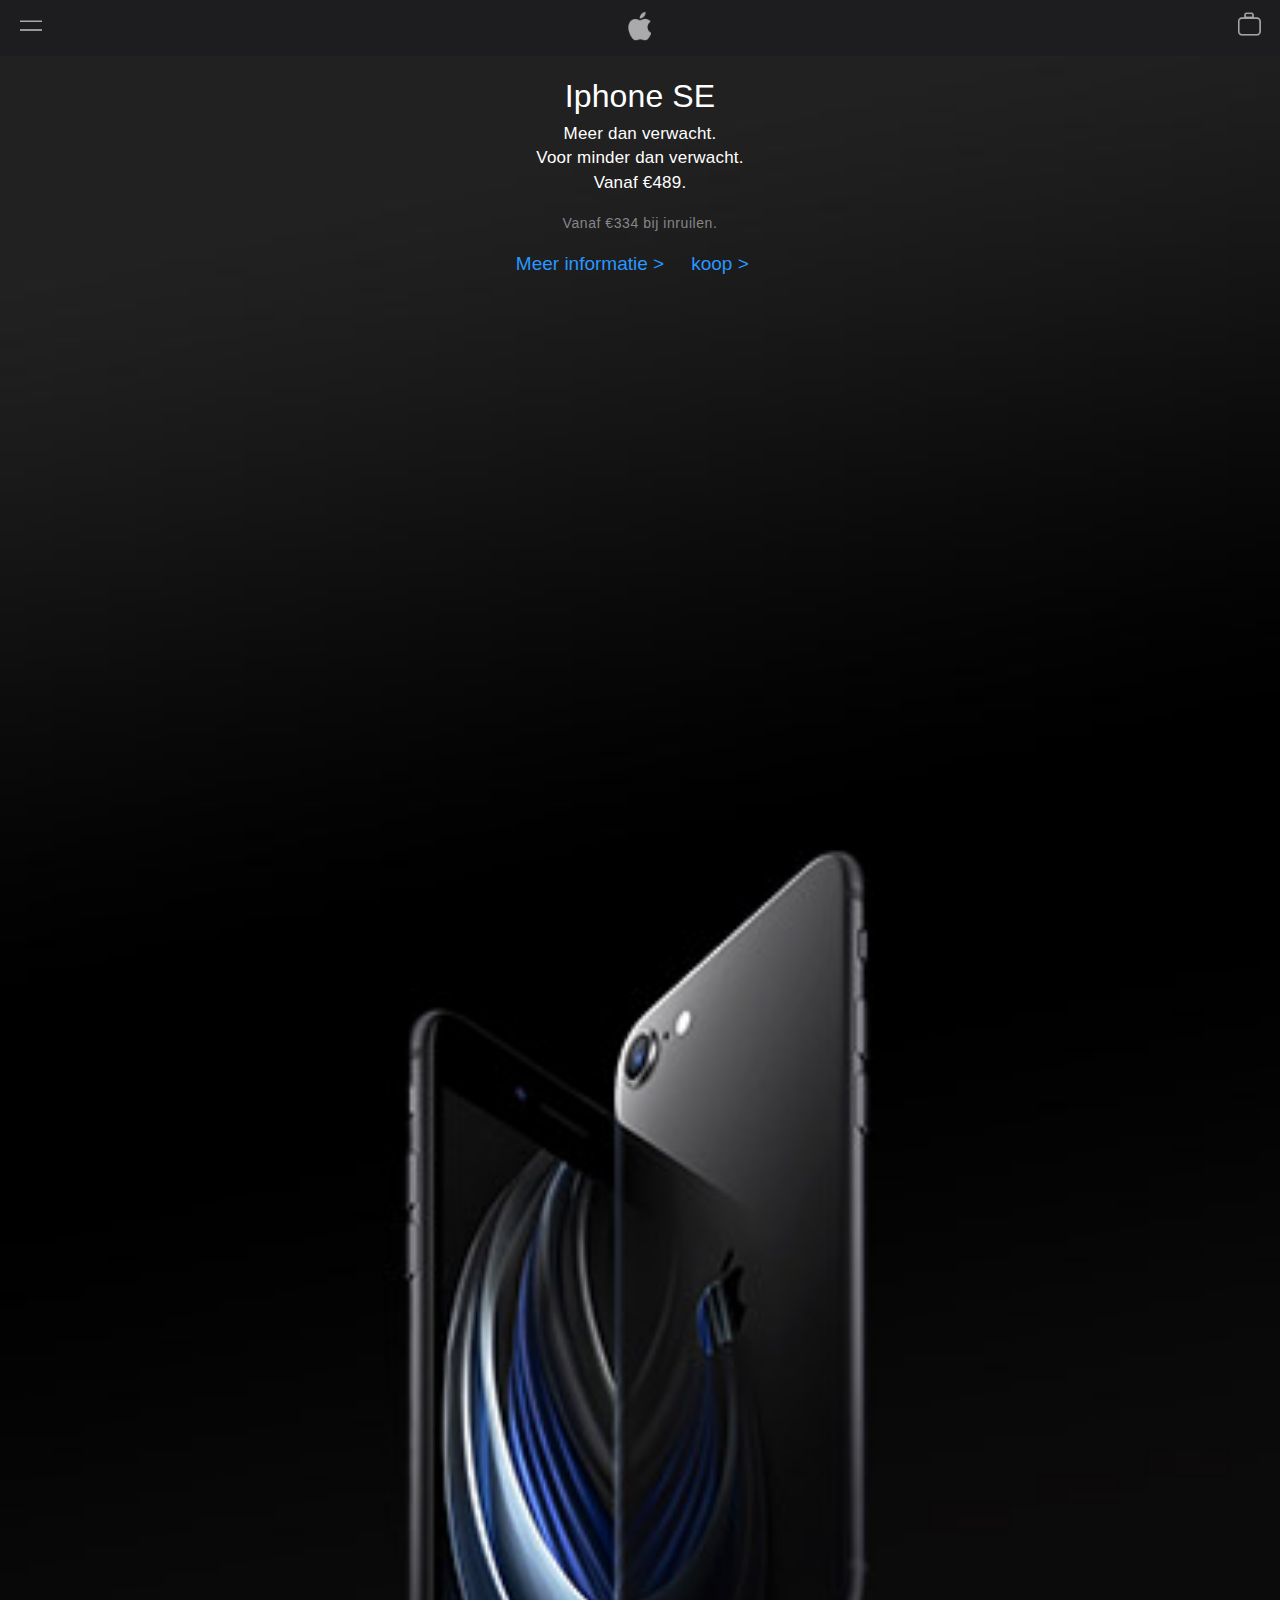
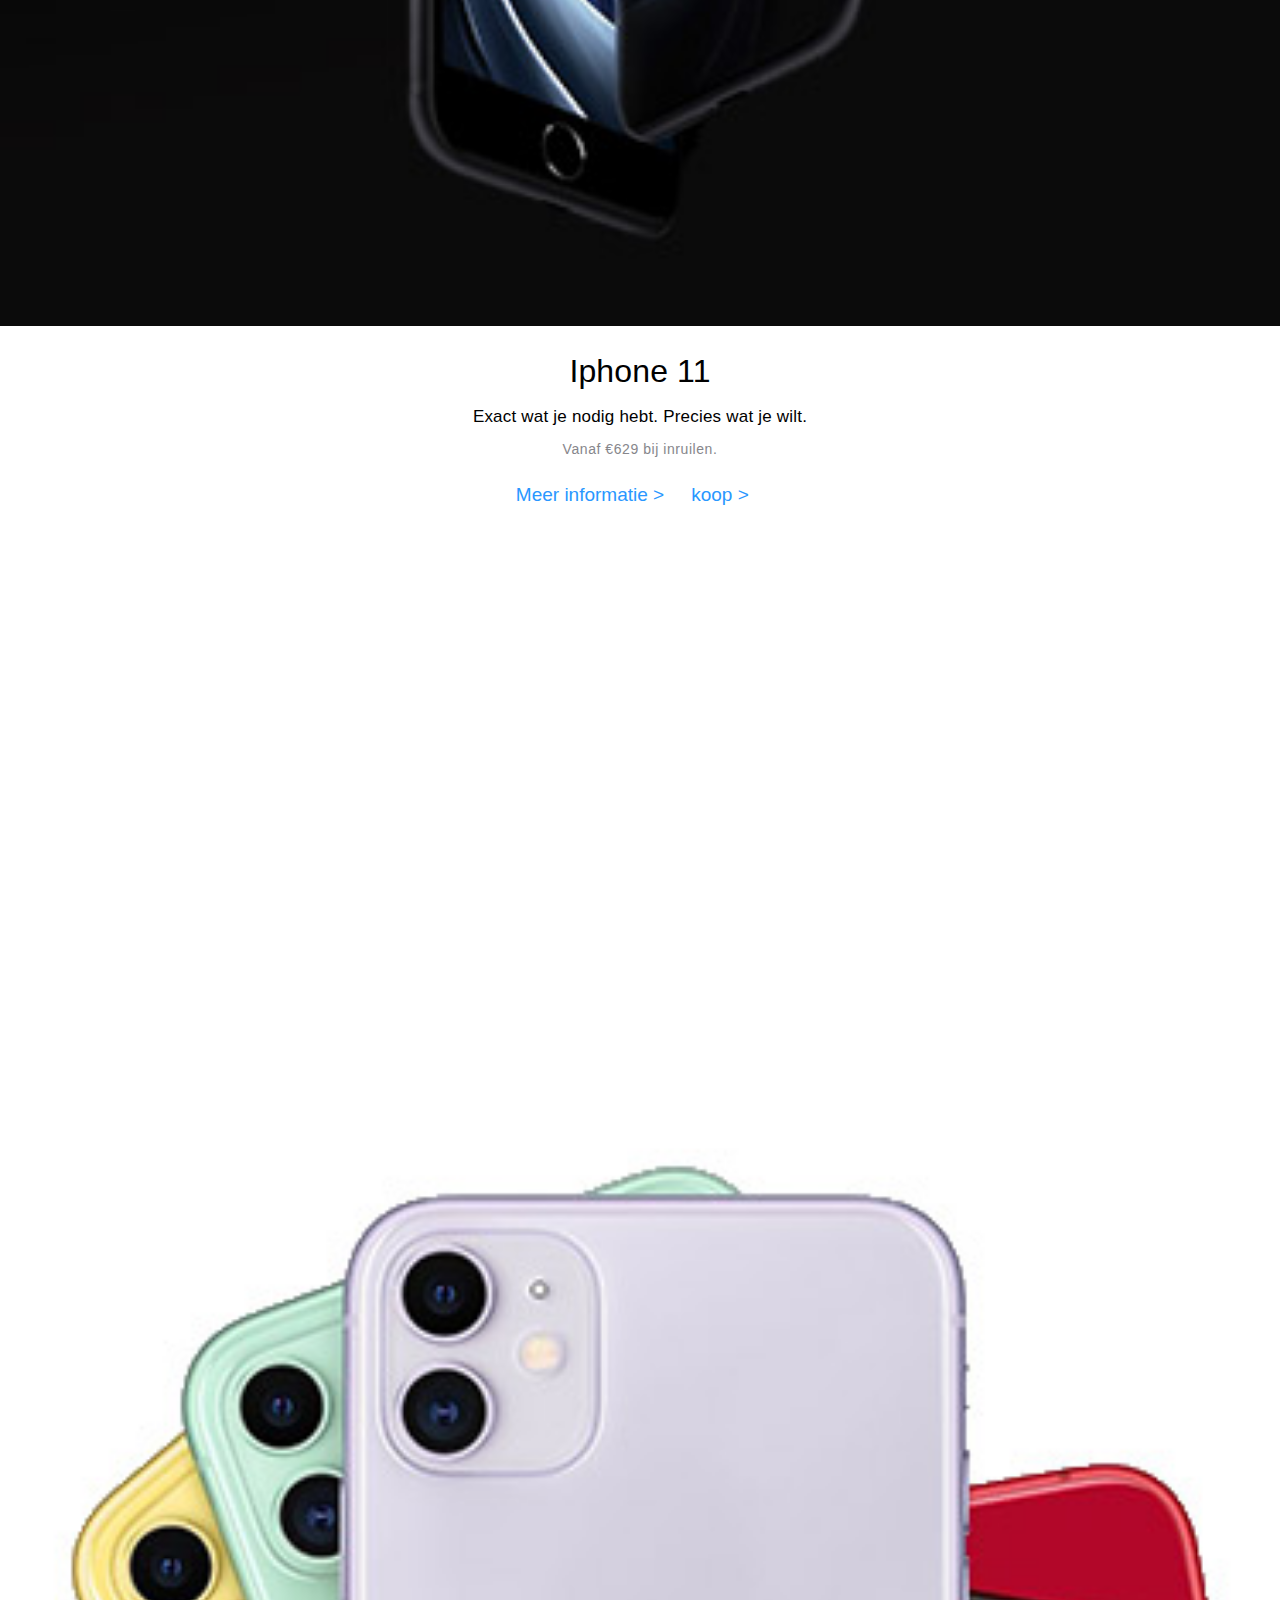
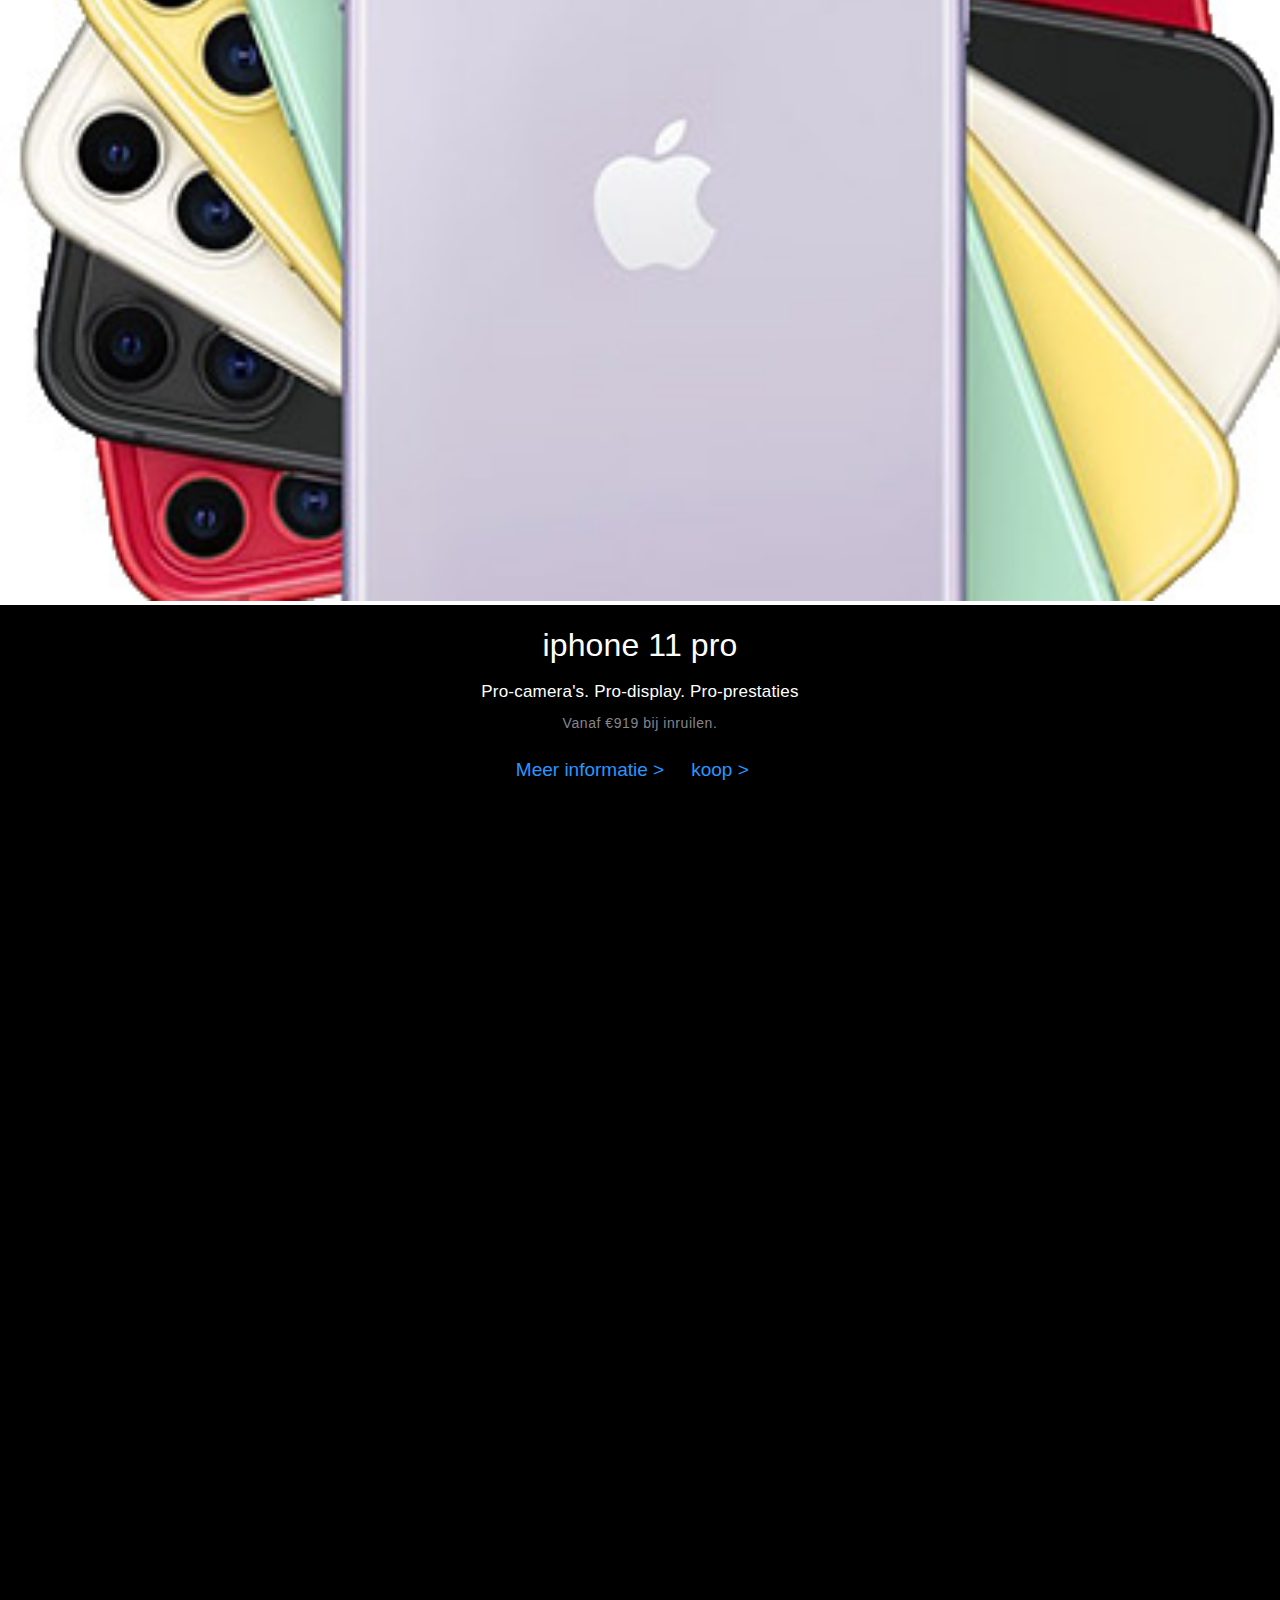
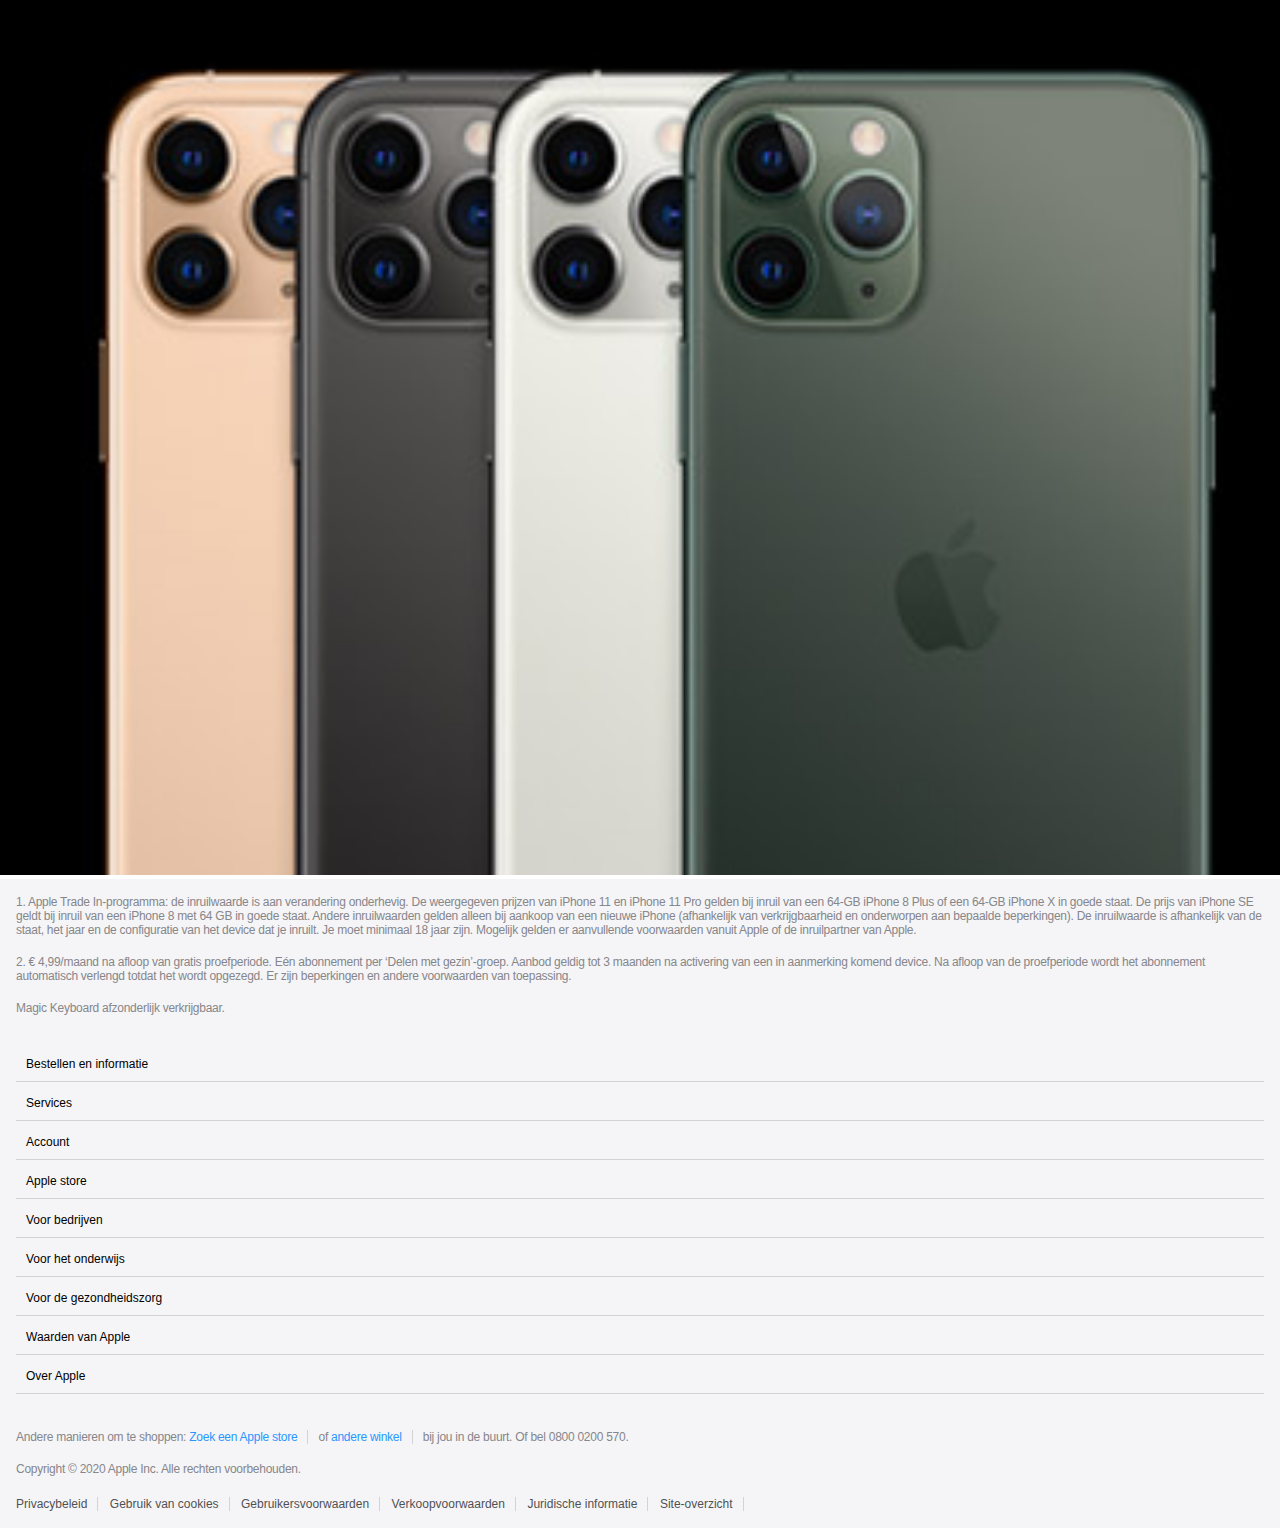
<file: index.html>
<!doctype html>
<html lang="nl">
	
<head>
	<meta charset="UTF-8">
	<meta name="author" content="jouw naam">
	<meta name="viewport" content="width=device-width, initial-scale=1">
	<title>Apple homepage</title>
	
	<link href="styles/style.css" rel="stylesheet">
	
	
</head>

<body>
    <script src="scripts/script.js"></script>
    <header>
      <nav>
        <a href=""><img src="images/hamburger-menu.png" alt="hamburger menu"></a> 
        <a href=""><img src="images/logo-bovenaan.png" alt="apple logo"></a> 
        <a href=""><img src="images/mandje.png" alt="winkelwagentje"></a>  
      </nav>
    </header>
	<main>
	    <section id="iphonese" >
	        <h1 id="h1-list1">
                Iphone SE
            </h1>
            <h2 id="h2-list1">
                Meer dan verwacht.
                <br>
                Voor minder dan verwacht.
                <br>
                Vanaf €489.
            </h2>
            <h3 id="h3-list1">
                Vanaf €334 bij inruilen.
            </h3>
            
                <a id="links" href="detail.html" >Meer informatie > </a>
                <a id="rechts" href="detail.html" >koop > </a>
            
	        <img src="images/Iphone-se.jpg" alt="iphone se" style="background-image: ">
	    </section>
       
        <section id="iphone11">
	        <h2 id="h1-list2">
                Iphone 11 
            </h2>
            <h2 id="h2-list2">
                Exact wat je nodig hebt. Precies wat je wilt.
            </h2>
            <h3 id="h3-list2">
                Vanaf €629 bij inruilen.
            </h3>
                <a id="links-list2" href="" >Meer informatie > </a>
                <a id="rechts-list2" href="" >koop > </a>
	        <img src="images/Iphone-x.jpg" alt="iphone x" style="background-image: ">
	    </section>
        <section id="iphone11pro">
	        <h2 id="h1-list3">
                iphone 11 pro
            </h2>
            <h2 id="h2-list3">
                Pro-camera's. Pro-display. Pro-prestaties
            </h2>
            <h3 id="h3-list3">
                Vanaf €919 bij inruilen.
            </h3>
            <section>
                <a id="links-list3" href="" >Meer informatie > </a>
                <a id="rechts-list3" href="" >koop > </a>
            </section>
	        <img src="images/Iphone-xpro.jpg" alt="iphone se">
	    </section>
    
    
	</main>
	<footer>
	    <ul>
	        <li id="Footnote1">
	            1. Apple Trade In-programma: de inruilwaarde is aan verandering onderhevig. De weergegeven prijzen van iPhone 11 en iPhone 11 Pro gelden bij inruil van een 64‑GB iPhone 8 Plus of een 64‑GB iPhone X in goede staat. De prijs van iPhone SE geldt bij inruil van een iPhone 8 met 64 GB in goede staat. Andere inruilwaarden gelden alleen bij aankoop van een nieuwe iPhone (afhankelijk van verkrijgbaarheid en onderworpen aan bepaalde beperkingen). De inruilwaarde is afhankelijk van de staat, het jaar en de configuratie van het device dat je inruilt. Je moet minimaal 18 jaar zijn. Mogelijk gelden er aanvullende voorwaarden vanuit Apple of de inruilpartner van Apple.
	        </li>
	        <br>
	        <li id="Footnote2">
	            2. € 4,99/maand na afloop van gratis proefperiode. Eén abonnement per ‘Delen met gezin’-groep. Aanbod geldig tot 3 maanden na activering van een in aanmerking komend device. Na afloop van de proefperiode wordt het abonnement automatisch verlengd totdat het wordt opgezegd. Er zijn beperkingen en andere voorwaarden van toepassing.
	        </li>
	        <br>
	        <li id="Footnote3">
	            Magic Keyboard afzonderlijk verkrijgbaar.
	        </li> 
	    </ul>
	    <nav>
            <button type="button" class="collapsible">Bestellen en informatie</button>
            <ul class="content">
                 <li>
                    <a href="">Mac </a> 
                 </li>
                 <br>
                 <li>
                   <a href="">Ipad </a>  
                 </li>
                 <br>
                 <li>
                    <a href="">Iphone </a> 
                 </li>
                 <br> 
                 <li>
                     <a href="">Watch </a>
                 </li>
                 <br>
                 <li>
                    <a href="">Tv </a> 
                 </li>
                 <br>
                 <li>
                    <a href="">Music </a>
                 </li>
                 <br>
                 <li>
                    <a href="">Airpods </a> 
                 </li>
                 <br>
                 <li>
                    <a href="">Ipod touch </a> 
                 </li>
                 <br>
                 <li>
                    <a href="">Accessoires </a>
                 </li>
                 <br>
                 <li>
                    <a href="">Cadeaubonnen </a> 
                 </li>
             </ul> 
             
            <button type="button" class="collapsible">Services</button>
            <ul class="content">
                <li>
                    <a href="">Apple Music </a> 
                </li>
                <br>
                <li>
                    <a href="">Apple TV+ </a>
                </li>
                <br>
                <li>
                    <a href="">Apple Arcade </a>
                </li>
                <br>
                <li>
                    <a href="">icloud </a>  
                </li>
                <br>
                <li>
                    <a href="">Apple One </a>  
                </li>
                <br>
                <li>
                    <a href="">Apple Pay </a>  
                </li>
            </ul>  
            
	        <button type="button" class="collapsible">Account</button>
            <ul class="content">
                <li>
                    <a href="">Je Apple ID beheren </a> 
                </li>
                <br>
                <li>
                    <a href="">Apple Store-account </a>
                </li>
                <br>
                <li>
                    <a href="">Icloud.com </a>
                </li>
            </ul>
            
            <button type="button" class="collapsible">Apple store</button>
            <ul class="content">
                 <li>
                    <a href="">Zoek een Store </a> 
                 </li>
                 <br>
                 <li>
                   <a href="">Shop online </a>  
                 </li>
                 <br>
                 <li>
                    <a href="">Genius Bar </a> 
                 </li>
                 <br> 
                 <li>
                     <a href="">Watch </a>
                 </li>
                 <br>
                 <li>
                    <a href="">Today at Apple </a> 
                 </li>
                 <br>
                 <li>
                    <a href="">Apple Zomerkamp </a>
                 </li>
                 <br>
                 <li>
                    <a href="">Excursie </a> 
                 </li>
                 <br>
                 <li>
                    <a href="">Apple Store-app </a> 
                 </li>
                 <br>
                 <li>
                    <a href="">Refurbished </a>
                 </li>
                 <br>
                 <li>
                    <a href="">Apple Trade In </a> 
                 </li>
                 <br>
                 <li>
                    <a href="">Bestelstatus </a> 
                 </li>
                 <br>
                 <li>
                    <a href="">Hulp bij bestellen </a> 
                 </li>
             </ul> 
             
             <button type="button" class="collapsible">Voor bedrijven</button>
            <ul class="content">
                <li>
                    <a href="">Apple en het bedrijfsleven </a> 
                </li>
                <br>
                <li>
                    <a href="">Aankopen voor je bedrijf </a>
                </li>
            </ul>
            
            <button type="button" class="collapsible">Voor het onderwijs</button>
            <ul class="content">
                <li>
                    <a href="">Apple en het onderwijs </a> 
                </li>
                <br>
                <li>
                    <a href="">Aankopen voor je studie </a>
                </li>
            </ul>
	        <button type="button" class="collapsible">Voor de gezondheidszorg</button>
            <ul class="content">
                <li>
                    <a href="">Apple in de gezondheidszorg </a> 
                </li>
                <br>
                <li>
                    <a href="">Gezondheid op Apple Watch </a>
                </li>
            </ul>
            <button type="button" class="collapsible">Waarden van Apple</button>
            <ul class="content">
                <li>
                    <a href="">Toegankelijkheid </a> 
                </li>
                <br>
                <li>
                    <a href="">Milieu </a>
                </li>
                <br>
                <li>
                    <a href="">Privacy </a>
                </li>
                <br>
                <li>
                    <a href="">Verantwoordelijkheid van toeleveranciers </a>
                </li>
            </ul>  
            <button type="button" class="collapsible">Over Apple</button>
            <ul class="content">
                <li>
                    <a href="">Newsroom </a> 
                </li>
                <br>
                <li>
                    <a href="">Apple Leadership </a>
                </li>
                <br>
                <li>
                    <a href="">Vacatures </a>
                </li>
                <br>
                 <li>
                    <a href="">Garantie </a> 
                </li>
                <br>
                <li>
                    <a href="">Investeerders </a>
                </li>
                <br>
                <li>
                    <a href="">Events</a>
                </li>
                <br>
                <li>
                    <a href="">Werkgelegenheid in Europa</a>
                </li>
                <br>
                <li>
                    <a href="">Contact Opnemen</a>
                </li>
            </ul>  
               
	    </nav>
	    <section>
	        
	        <p>
	           Andere manieren om te shoppen: <a href="">Zoek een Apple store</a> of <a href="">andere winkel</a> bij jou in de buurt. Of bel 0800 0200 570.
	        </p>
	        
	        <br>
            <p>
               Copyright ©
			    
			    2020
			    Apple Inc. Alle rechten voorbehouden. 
            </p>
            <br>
	        <a href="">Privacybeleid</a>
	        <a href="">Gebruik van cookies</a>
	        <a href="">Gebruikersvoorwaarden</a>
	        <a href="">Verkoopvoorwaarden</a>
	        <a href="">Juridische informatie</a>
	        <a href="">Site-overzicht</a>
	    </section>
	</footer>
	
	<script src="scripts/script.js" charset="utf-8"></script>
</body>
	
</html>
</file>
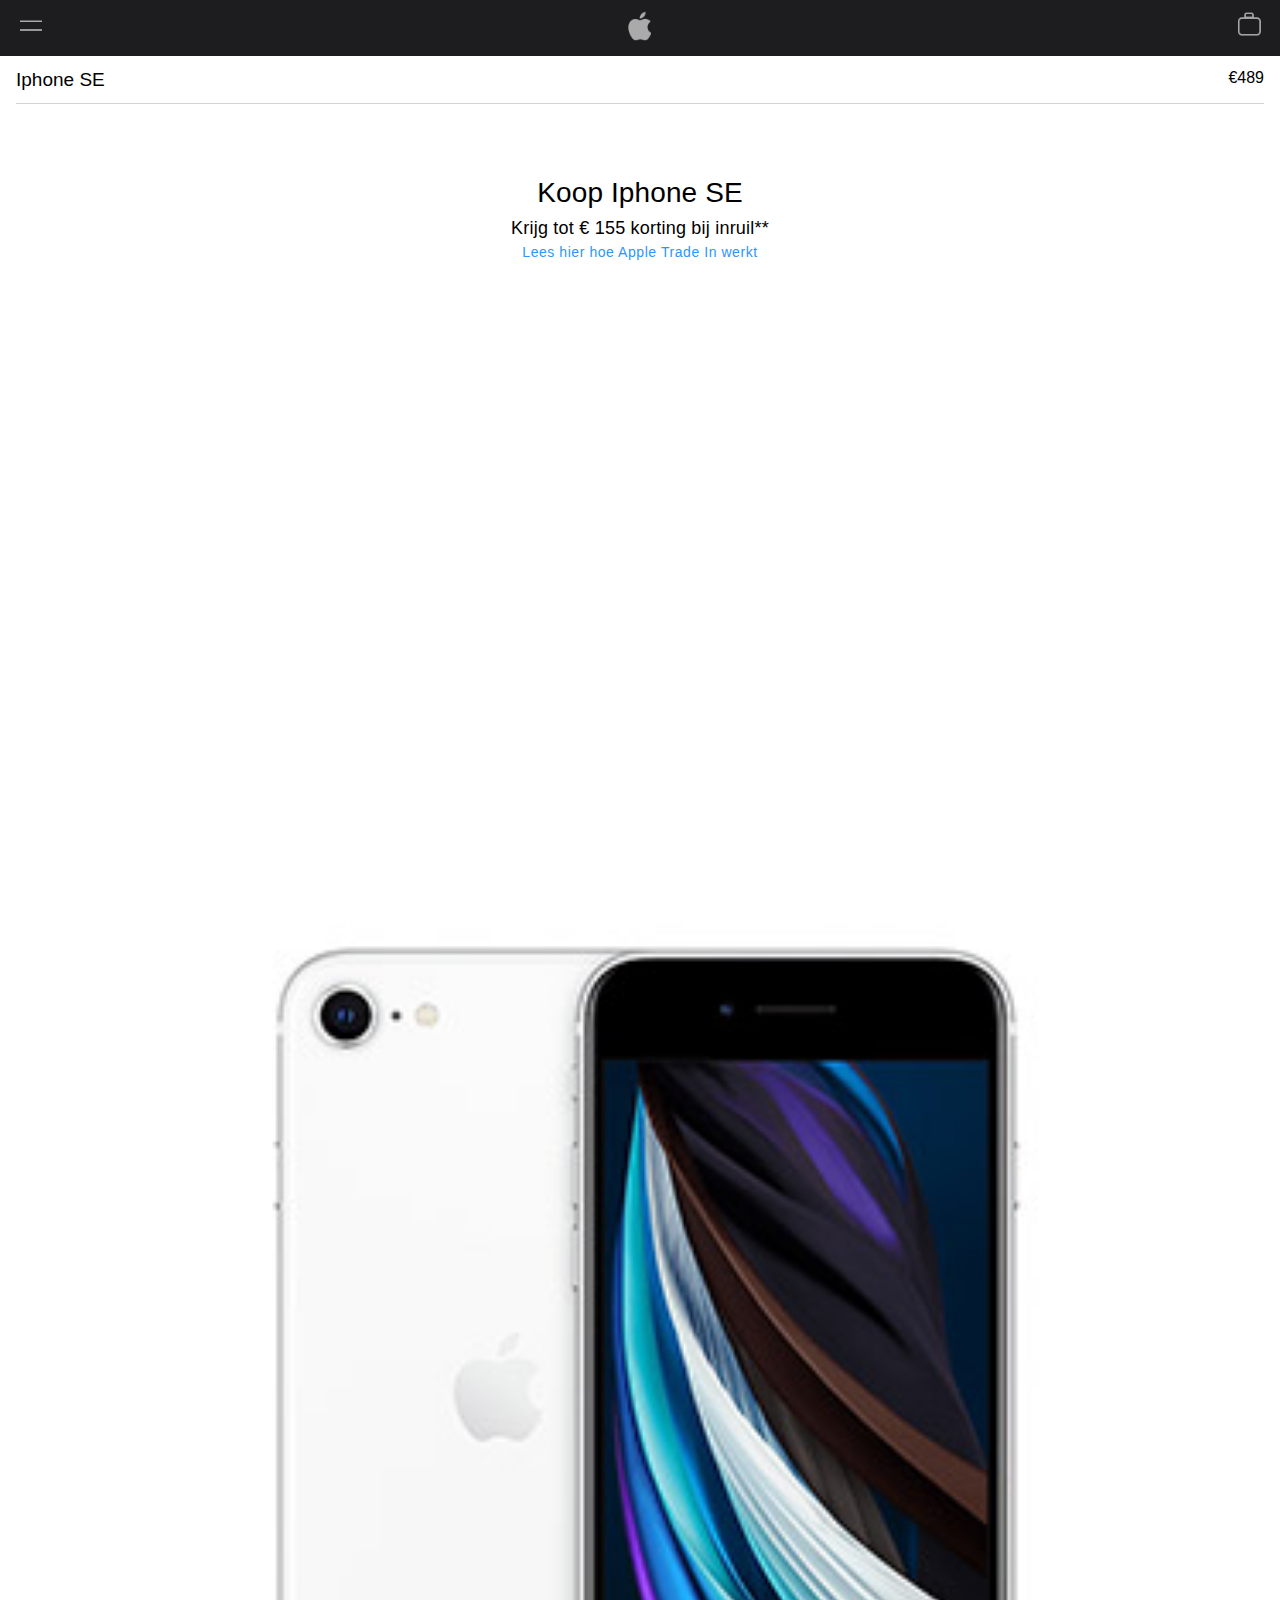
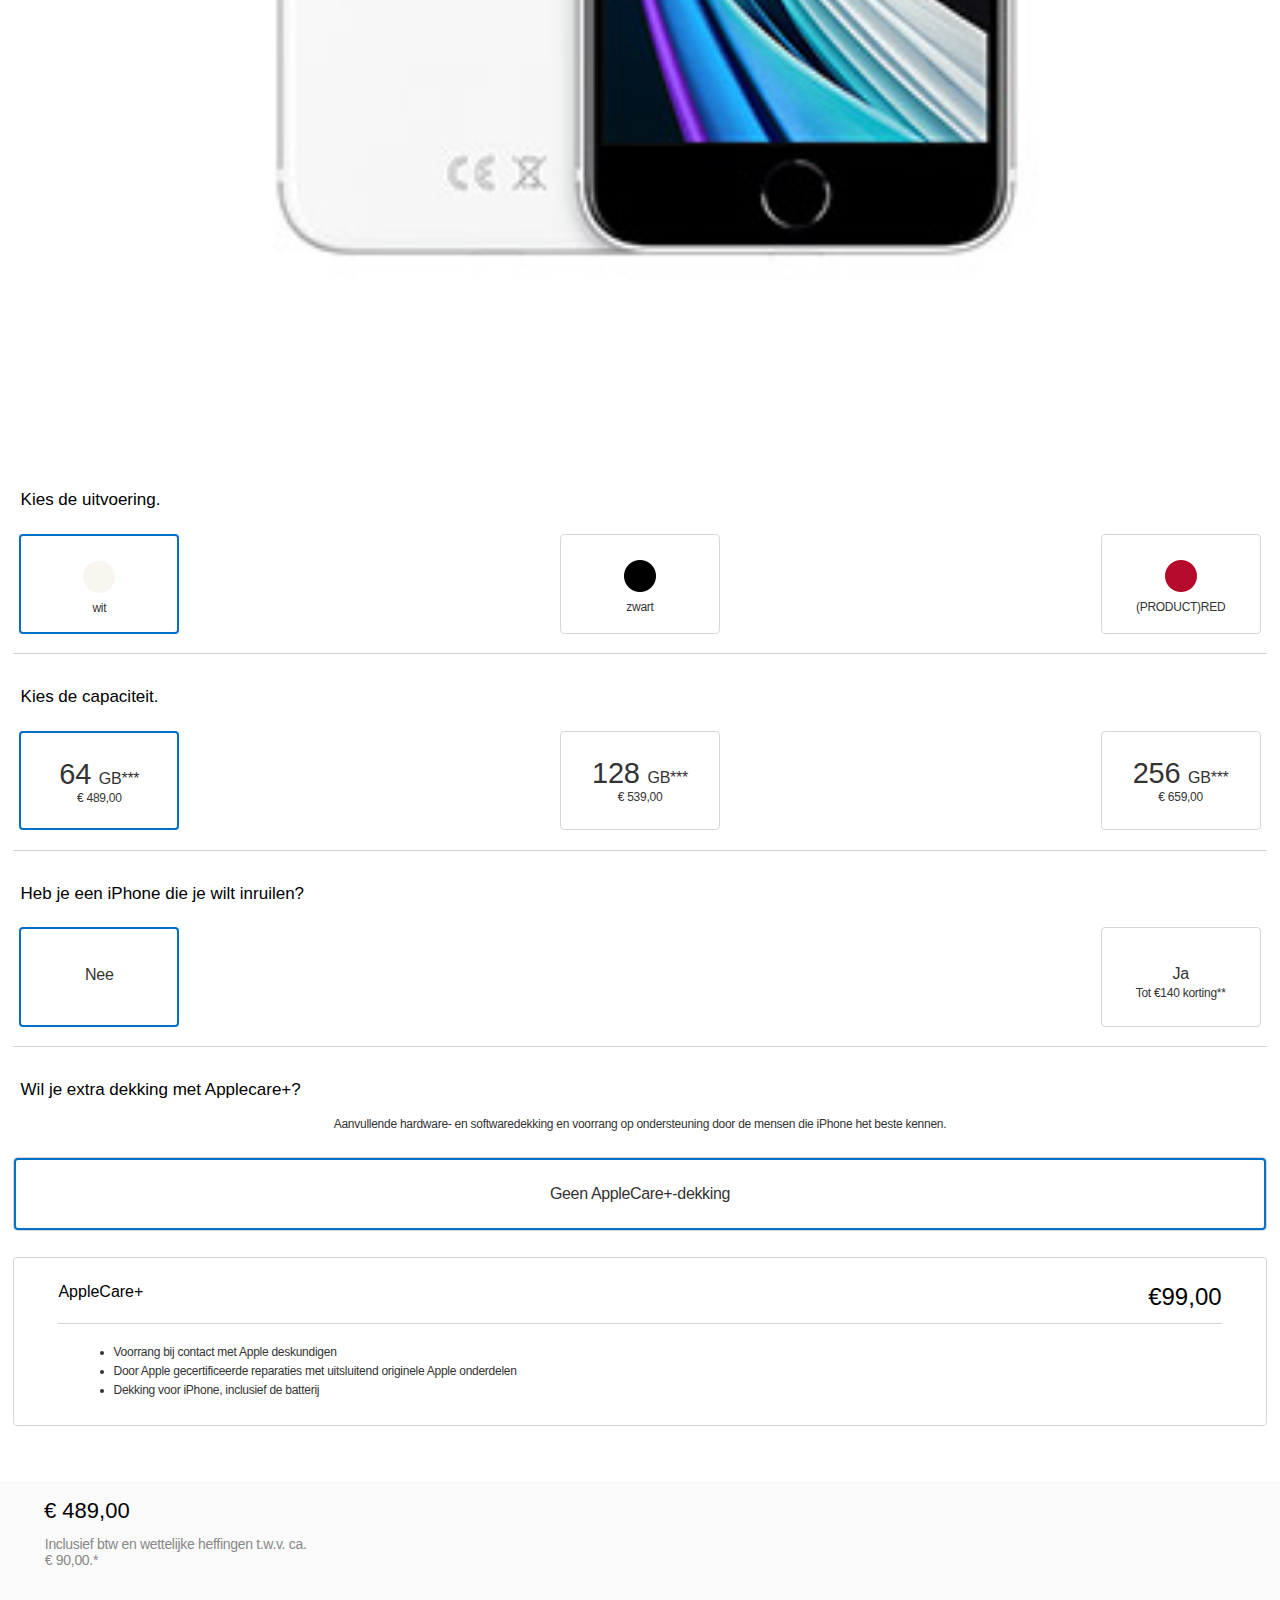
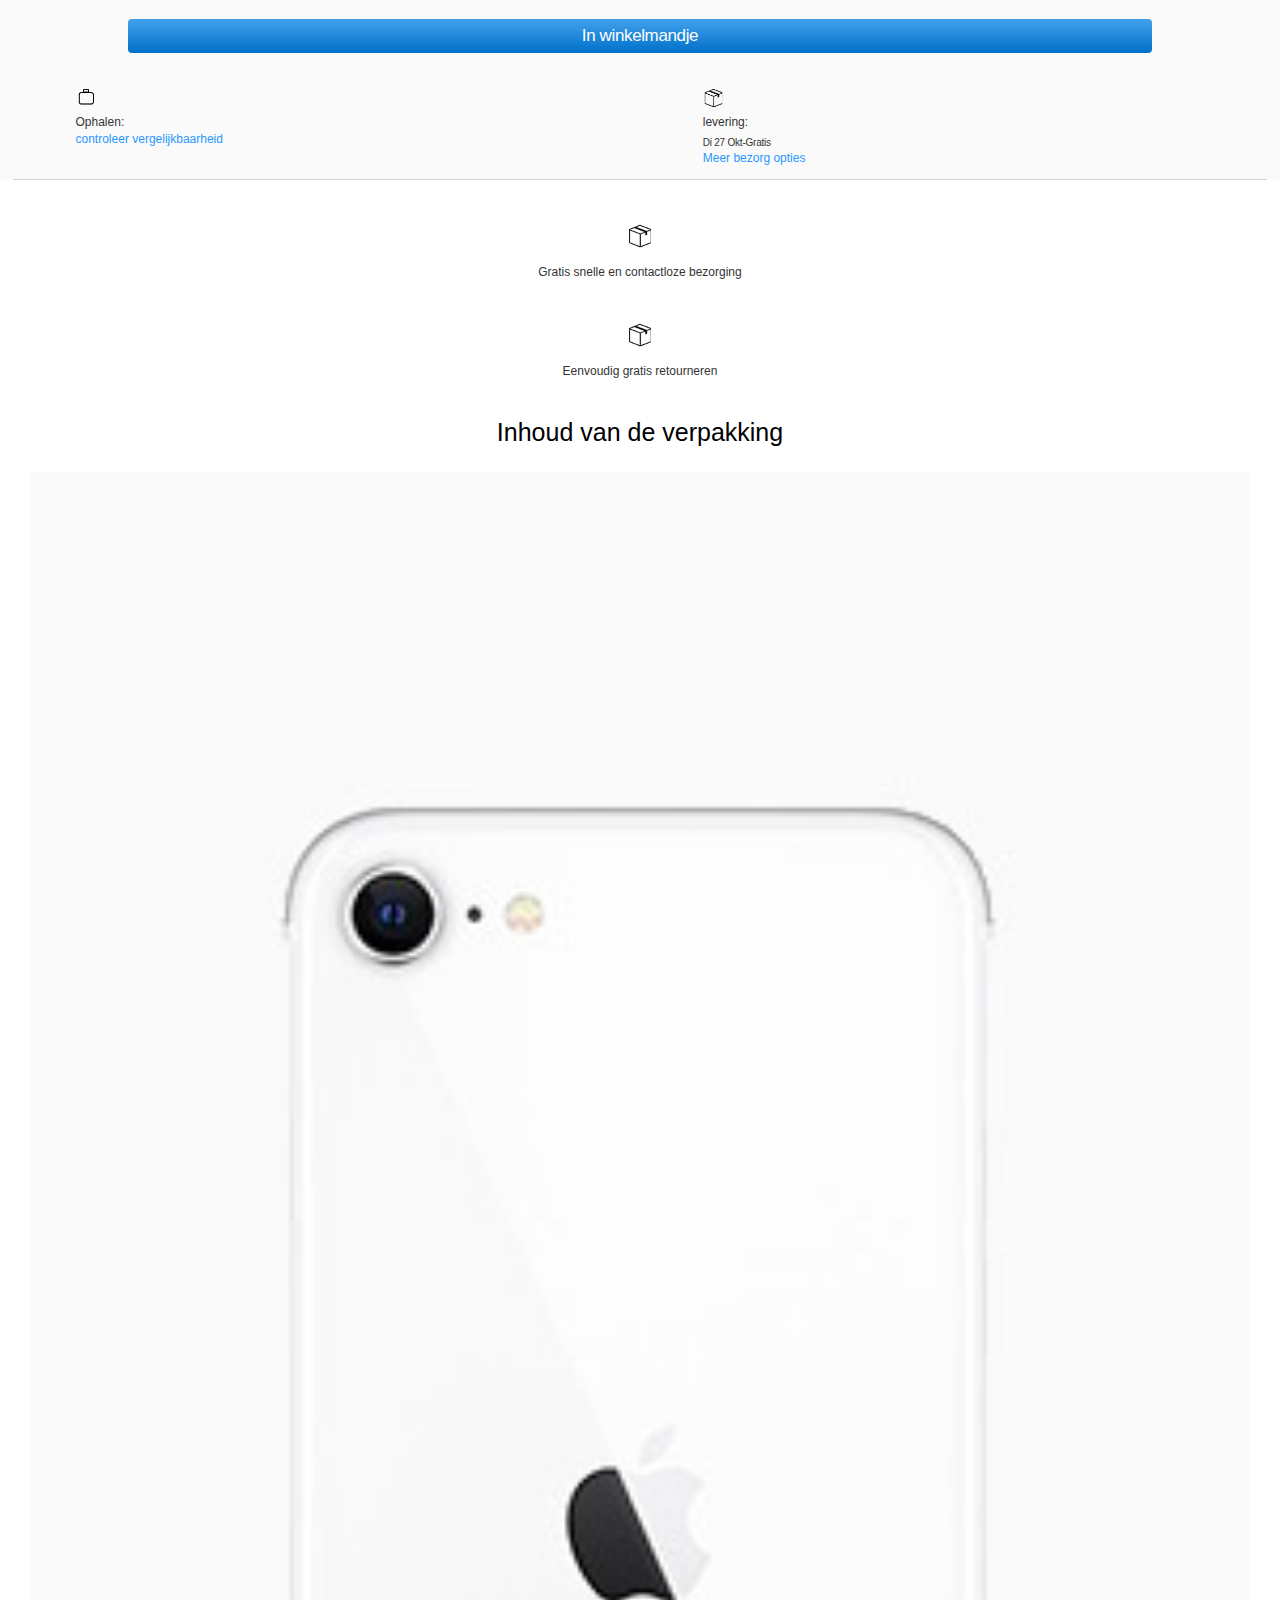
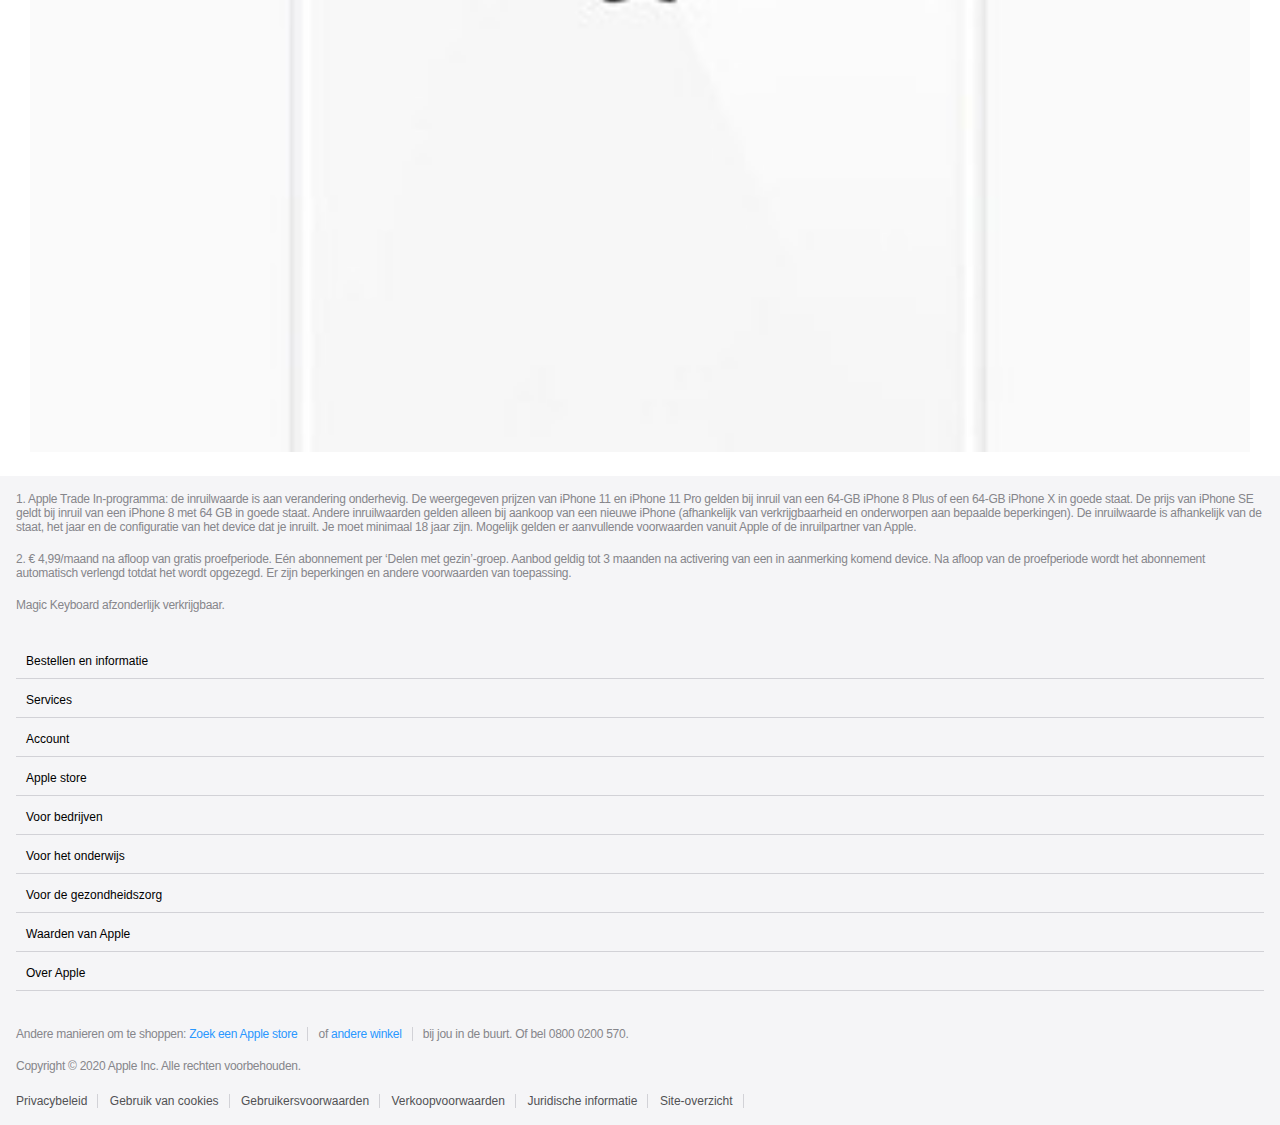
<file: detail.html>
<!doctype html>
<html lang="nl">

<head>
    <meta charset="UTF-8">
    <meta name="author" content="jouw naam">
    <meta name="viewport" content="width=device-width, initial-scale=1">

    <title>Apple detail pagina</title>

    <link href="styles/style.css" rel="stylesheet">
</head>

<body>
    <script src="scripts/script.js"></script>
    <header>
        <nav>
            <a href=""><img src="images/hamburger-menu.png" alt="hamburger menu"></a>
            <a href="index.html"><img src="images/logo-bovenaan.png" alt="apple logo"></a>
            <a href=""><img src="images/mandje.png" alt="winkelwagentje"></a>
        </nav>
        <section id="bovenbalk" >
            <h2>
                Iphone SE
            </h2>

            <p id="tekstvak2">
               €489
            </p>

        </section>
    </header>
    <main>
        <section id="iphone-se-deatil">
            <h2 id="h1-detail">
                Koop Iphone SE
            </h2>
            <h2 id="h2-detail">
                Krijg tot € 155 korting bij inruil**
            </h2>
            <a href="" id="a-detail">Lees hier hoe Apple Trade In werkt</a>
            <img src="images/iphone-se-detail.jpg" alt="iphone se" style="background-image: " id="afbeelding-iphone">
        </section>
        <form action="">
            <fieldset>
                <legend>
                    <h3>Kies de uitvoering.</h3>
                </legend>
                <div>
                    <input type="radio" id="wit" name="wit" checked="checked" >
                    <label for="wit">
                        <img src="images/wit.png" alt="kleur wit">
                        <p>
                            wit
                        </p>
                    </label>

                    <input type="radio" id="zwart" name="wit" >
                    <label for="zwart">
                        <img src="images/zwart.png" alt="kleur zwart">
                        <p>
                            zwart
                        </p>
                    </label>

                    <input type="radio" id="rood" name="wit">
                    <label for="rood">
                        <img src="images/rood.png" alt="kleur rood">
                        <p>
                            (PRODUCT)RED
                        </p>
                    </label>
                </div>
            </fieldset>
            <fieldset>
                <legend>
                    <h3>Kies de capaciteit.</h3>
                </legend>
                <div>
                    <input type="radio" id="a" name="rood"  value="a" checked onchange="updatePrijs() ">
                    <label for="a">
                        <p>
                            <span>64 <small>GB***</small></span>
                            <br>
                            € 489,00
                        </p>
                    </label>

                    <input type="radio" id="b" name="rood" value="b" onchange="updatePrijs() ">
                    <label for="b" >
                        <p>
                            <span>128 <small>GB***</small></span>
                            <br>
                            € 539,00
                        </p>
                    </label>

                    <input type="radio" id="c" name="rood" value="c" onchange="updatePrijs() ">
                    <label for="c">
                        <p>
                            <span>256 <small>GB***</small></span>
                            <br>
                            € 659,00
                        </p>
                    </label>
                </div>
            </fieldset>
            <fieldset>
                <legend>
                    <h3>Heb je een iPhone die je wilt inruilen?</h3>
                </legend>
                <div>
                    <input type="radio" id="nee" name="zwart" checked="checked">
                    <label for="nee">
                        <p>
                            <span><small>Nee</small></span>

                        </p>
                    </label>

                    <input type="radio" id="ja" name="zwart">
                    <label for="ja">
                        <p>
                            <span><small>Ja</small></span>
                            <br>
                            Tot €140 korting** </p>
                    </label>
                </div>
            </fieldset>
            <fieldset>
                <legend>
                    <h3>Wil je extra dekking met Applecare+?</h3>
                </legend>
                <p>Aanvullende hardware- en softwaredekking en voorrang op ondersteuning door de mensen die iPhone het beste kennen.</p>
                <div id="applecare">
                   
                    
                    <div>
                       <input type="radio" id="applecareU" name="geel" checked="checked" onchange="updatePrijs() ">
                        <label for="applecareU">
                            <p>
                                Geen AppleCare+-dekking
                            </p>
                        </label>
                    </div>
                    
                    
                    
                    <div>
                       <input type="radio" id="applecareA" name="geel" onchange="updatePrijs() ">
                       <label for="applecareA" >
                        <h2>
                            <span>
                                AppleCare+
                            </span>

                            €99,00

                        </h2>
                        <ul>
                            <li>
                                Voorrang bij contact met Apple deskundigen
                            </li>
                            <li>
                                Door Apple gecertificeerde reparaties met uitsluitend originele Apple onderdelen
                            </li>
                            <li>
                                Dekking voor iPhone, inclusief de batterij
                            </li>
                        </ul>
                    </label> 
                    </div>
                    

                    </div>
            </fieldset>
            <fieldset id="bestel-fieldset" >
              
               <h1 id="prijs">€ 489,00</h1>
               <p>Inclusief btw en wettelijke heffingen t.w.v. ca.<br> € 90,00.* </p>
                <button type="submit" class="register-btn">In winkelmandje</button>
                <div id="grid-container">
                    <section>
                        <img src="images/ophaal-tas.png" alt="">
                        <h4>Ophalen:</h4>
                        <a href="">controleer vergelijkbaarheid</a>
                    </section>
                    <section>
                        <img src="images/bezorg-doos.png" alt="">
                        <h4>levering:</h4>
                        <p>Di 27 Okt-Gratis</p>
                        <a href="">Meer bezorg opties</a>
                    </section>
                </div>
            </fieldset>
        </form>
        <ul>
            <li class="">
                <img src="images/bezorg-doos.png" alt="">
                <h4>Gratis snelle en contactloze bezorging</h4>
            </li>
            <li class="">
                <img src="images/bezorg-doos.png" alt="">
                <h4>Eenvoudig gratis retourneren</h4>
            </li>
        </ul>
        <section id="inhoud-vepakking">
            <h1>Inhoud van de verpakking</h1>
            <figure>
                <img src="images/Iphone-se-inhoudverpakking.jpg" alt="Iphone se wit">
                <img src="images/lightning-cable.jpg" alt="Iphone lightning cable">
            </figure>
        </section>
        
    </main>
    <footer>
        <ul>
            <li id="Footnote1">
                1. Apple Trade In-programma: de inruilwaarde is aan verandering onderhevig. De weergegeven prijzen van iPhone 11 en iPhone 11 Pro gelden bij inruil van een 64‑GB iPhone 8 Plus of een 64‑GB iPhone X in goede staat. De prijs van iPhone SE geldt bij inruil van een iPhone 8 met 64 GB in goede staat. Andere inruilwaarden gelden alleen bij aankoop van een nieuwe iPhone (afhankelijk van verkrijgbaarheid en onderworpen aan bepaalde beperkingen). De inruilwaarde is afhankelijk van de staat, het jaar en de configuratie van het device dat je inruilt. Je moet minimaal 18 jaar zijn. Mogelijk gelden er aanvullende voorwaarden vanuit Apple of de inruilpartner van Apple.
            </li>
            <br>
            <li id="Footnote2">
                2. € 4,99/maand na afloop van gratis proefperiode. Eén abonnement per ‘Delen met gezin’-groep. Aanbod geldig tot 3 maanden na activering van een in aanmerking komend device. Na afloop van de proefperiode wordt het abonnement automatisch verlengd totdat het wordt opgezegd. Er zijn beperkingen en andere voorwaarden van toepassing.
            </li>
            <br>
            <li id="Footnote3">
                Magic Keyboard afzonderlijk verkrijgbaar.
            </li>
        </ul>
        <nav>
            <button type="button" class="collapsible">Bestellen en informatie</button>
            <ul class="content">
                <li>
                    <a href="">Mac </a>
                </li>
                <br>
                <li>
                    <a href="">Ipad </a>
                </li>
                <br>
                <li>
                    <a href="">Iphone </a>
                </li>
                <br>
                <li>
                    <a href="">Watch </a>
                </li>
                <br>
                <li>
                    <a href="">Tv </a>
                </li>
                <br>
                <li>
                    <a href="">Music </a>
                </li>
                <br>
                <li>
                    <a href="">Airpods </a>
                </li>
                <br>
                <li>
                    <a href="">Ipod touch </a>
                </li>
                <br>
                <li>
                    <a href="">Accessoires </a>
                </li>
                <br>
                <li>
                    <a href="">Cadeaubonnen </a>
                </li>
            </ul>

            <button type="button" class="collapsible">Services</button>
            <ul class="content">
                <li>
                    <a href="">Apple Music </a>
                </li>
                <br>
                <li>
                    <a href="">Apple TV+ </a>
                </li>
                <br>
                <li>
                    <a href="">Apple Arcade </a>
                </li>
                <br>
                <li>
                    <a href="">icloud </a>
                </li>
                <br>
                <li>
                    <a href="">Apple One </a>
                </li>
                <br>
                <li>
                    <a href="">Apple Pay </a>
                </li>
            </ul>

            <button type="button" class="collapsible">Account</button>
            <ul class="content">
                <li>
                    <a href="">Je Apple ID beheren </a>
                </li>
                <br>
                <li>
                    <a href="">Apple Store-account </a>
                </li>
                <br>
                <li>
                    <a href="">Icloud.com </a>
                </li>
            </ul>

            <button type="button" class="collapsible">Apple store</button>
            <ul class="content">
                <li>
                    <a href="">Zoek een Store </a>
                </li>
                <br>
                <li>
                    <a href="">Shop online </a>
                </li>
                <br>
                <li>
                    <a href="">Genius Bar </a>
                </li>
                <br>
                <li>
                    <a href="">Watch </a>
                </li>
                <br>
                <li>
                    <a href="">Today at Apple </a>
                </li>
                <br>
                <li>
                    <a href="">Apple Zomerkamp </a>
                </li>
                <br>
                <li>
                    <a href="">Excursie </a>
                </li>
                <br>
                <li>
                    <a href="">Apple Store-app </a>
                </li>
                <br>
                <li>
                    <a href="">Refurbished </a>
                </li>
                <br>
                <li>
                    <a href="">Apple Trade In </a>
                </li>
                <br>
                <li>
                    <a href="">Bestelstatus </a>
                </li>
                <br>
                <li>
                    <a href="">Hulp bij bestellen </a>
                </li>
            </ul>

            <button type="button" class="collapsible">Voor bedrijven</button>
            <ul class="content">
                <li>
                    <a href="">Apple en het bedrijfsleven </a>
                </li>
                <br>
                <li>
                    <a href="">Aankopen voor je bedrijf </a>
                </li>
            </ul>

            <button type="button" class="collapsible">Voor het onderwijs</button>
            <ul class="content">
                <li>
                    <a href="">Apple en het onderwijs </a>
                </li>
                <br>
                <li>
                    <a href="">Aankopen voor je studie </a>
                </li>
            </ul>
            <button type="button" class="collapsible">Voor de gezondheidszorg</button>
            <ul class="content">
                <li>
                    <a href="">Apple in de gezondheidszorg </a>
                </li>
                <br>
                <li>
                    <a href="">Gezondheid op Apple Watch </a>
                </li>
            </ul>
            <button type="button" class="collapsible">Waarden van Apple</button>
            <ul class="content">
                <li>
                    <a href="">Toegankelijkheid </a>
                </li>
                <br>
                <li>
                    <a href="">Milieu </a>
                </li>
                <br>
                <li>
                    <a href="">Privacy </a>
                </li>
                <br>
                <li>
                    <a href="">Verantwoordelijkheid van toeleveranciers </a>
                </li>
            </ul>
            <button type="button" class="collapsible">Over Apple</button>
            <ul class="content">
                <li>
                    <a href="">Newsroom </a>
                </li>
                <br>
                <li>
                    <a href="">Apple Leadership </a>
                </li>
                <br>
                <li>
                    <a href="">Vacatures </a>
                </li>
                <br>
                <li>
                    <a href="">Garantie </a>
                </li>
                <br>
                <li>
                    <a href="">Investeerders </a>
                </li>
                <br>
                <li>
                    <a href="">Events</a>
                </li>
                <br>
                <li>
                    <a href="">Werkgelegenheid in Europa</a>
                </li>
                <br>
                <li>
                    <a href="">Contact Opnemen</a>
                </li>
            </ul>

        </nav>
        <section>

            <p>
                Andere manieren om te shoppen: <a href="">Zoek een Apple store</a> of <a href="">andere winkel</a> bij jou in de buurt. Of bel 0800 0200 570.
            </p>

            <br>
            <p>
                Copyright ©

                2020
                Apple Inc. Alle rechten voorbehouden.
            </p>
            <br>
            <a href="">Privacybeleid</a>
            <a href="">Gebruik van cookies</a>
            <a href="">Gebruikersvoorwaarden</a>
            <a href="">Verkoopvoorwaarden</a>
            <a href="">Juridische informatie</a>
            <a href="">Site-overzicht</a>
        </section>
    </footer>
    <script src="scripts/script.js" charset="utf-8">
    </script>
</body>

</html>
</file>
<file: styles/style.css>
/* CSS Document */
*, *::after, *::before {
    box-sizing:border-box; 
    margin: 0;
    padding: 0;


}

body{
    font-family: "SF Pro Text","SF Pro Icons","Helvetica Neue","Helvetica","Arial",sans-serif; 
    font-style: normal;
    


}

header nav{
    display: flex;
    justify-content: space-between;
    width: 100%;
    background: #1d1d1f;
        padding: 7px 16px;
}

header nav a{
    width: 30px;
}

img{
    width: 100%;
}

/*section 1*/
#iphonese{
    position: relative;
    
}

#h1-list1{
    position: absolute;
    top: .7em;
    z-index: 50;
    color: white;
    text-align: center;
    font-size: 32px;
    line-height: 1.125;
    font-weight: 500;
    letter-spacing: 0.004em;
    width: 100%;
}

#h2-list1{
    width: 100%;
    position: absolute;
    top: 3.9em;
    
    color: white;
    text-align: center;
    font-size: 17px;
    line-height: 1.4211;
    font-weight: 350;
    letter-spacing: .012em;
    z-index: 50;
}

#h3-list1{
    position: absolute;
    top: 11.4em;
    left: 0; 
    z-index: 50;
    font-size: 14px;
    color: #86868b;
    text-align: center;
    font-weight: 400;
    width: 100%;
    letter-spacing: 0.04em;
}

main a{
    position:absolute;
    font-weight: 400;
    font-size: 19px;
    top: 10.4em;
    z-index: 50;
    color: #2997ff;
    letter-spacing: inherit;
    text-decoration: none;
    width: 100%;
    text-align: center;
    justify-content: space-around;
}

#links{
    margin-left: -50px;
}

#rechts{
    margin-left: 80px;
}



/*section 2*/
#iphone11{
    position: relative;
}

#h1-list2{
    position: absolute;
    top: .7em;
    z-index: 50;
    color: black;
    font-size: 32px;
    line-height: 1.125;
    font-weight: 500;
    letter-spacing: 0.004em;
    width: 100%;
    text-align: center;
}

#h2-list2{
    position: absolute;
    top: 4.4em;
    
    color: black;
    font-size: 17px;
    line-height: 1.4211;
    font-weight: 350;
    letter-spacing: .012em;
    z-index: 50;
    width: 100%;
    text-align: center;
}

#h3-list2{
    position: absolute;
    top: 7.9em;
    left: 3; 
    z-index: 50;
    font-size: 14px;
    color: #86868b;
    font-weight: 400;
    letter-spacing: 0.04em;
    width: 100%;
    text-align: center;
}

#links-list2{
    top: 8.1em;
    margin-left: -50px;
}

#rechts-list2{
    top: 8.1em;
    margin-left: 80px;
}



/*section 3*/
#iphone11pro{
    position: relative;
}

#h1-list3{
    position: absolute;
    top: .7em;
    z-index: 50;
    color: white;
    font-size: 32px;
    line-height: 1.125;
    font-weight: 500;
    letter-spacing: 0.004em;
    width: 100%;
    text-align: center;
}

#h2-list3{
    position: absolute;
    top: 4.4em;
    
    color: white;
    font-size: 17px;
    line-height: 1.4211;
    font-weight: 350;
    letter-spacing: .012em;
    z-index: 50;
    width: 100%;
    text-align: center;
}

#h3-list3{
    position: absolute;
    top: 7.9em;
    left: 3; 
    z-index: 50;
    font-size: 14px;
    color: #86868b;
    font-weight: 400;
    letter-spacing: 0.04em;
    width: 100%;
    text-align: center;
}

#links-list3{
    top: 8.1em;
    margin-left: -50px;
}

#rechts-list3{
    top: 8.1em;
    margin-left: 80px;
}


footer{
    background-color: #f5f5f7;
}

footer ul li{
    letter-spacing: -.022em;
    color: rgb(134, 134, 139);
    list-style: none;
    font-size: 12px;
}

footer ul{
    padding: 16px;
}

footer nav{
    padding: 16px;
}
.collapsible {
  padding: 10px;
  width: 100%;
  border: none;
  text-align: left;
  outline: none;
  font-size: 12px;
  background-color: #f5f5f7;
  border-bottom: 1px solid #d2d2d7;     
 
}

.content {
  padding: 2px 18px;
  max-height: 0;
  overflow: hidden;
  transition: max-height 0.2s ease-out;
  background-color: #f5f5f7; 
  text-decoration: none;
}

footer nav a{
    text-decoration: none; 
    font-size: 12px;
    color: rgb(134, 134, 139);  
}

footer section{
    padding: 16px;
}

footer section p{
    letter-spacing: -.022em;
    color: rgb(134, 134, 139);
    list-style: none;
    font-size: 12px;
}

footer section p a{
    color: #2997ff;
    letter-spacing: inherit;
    text-decoration: none;
}

footer section a{
    font-size: 12px;
    text-decoration: none;
    color: #515154;
    margin: 5px 7px 0px 0px;
    padding: 0px 10px 0px 0px;
    border-right: 1px solid #d2d2d7;
}




/*detail pagina*/

/*bovenbalk*/

#bovenbalk{
    display: flex;
    justify-content: space-between;
    padding: .8em 0 .8em 0;
    margin: 0 1em 0 1em;
    border-bottom: 1px solid #d2d2d7; 
    z-index: 100;
}

#bovenbalk h2{
    font-size: 19px;
    font-weight: 500;
}

#bovenbalk p{
   font-size: 16px; 
}

.sticky {
  position: fixed;
  top: 0;
  width: 91%;
  background: rgba(255, 255, 255, 0.75);
  justify-content: space-between;
  padding: .8em 0 .8em 0;
  margin: 0 .8em 0 .8em;

}

/*section 1*/
#iphone-se-deatil{
    position: relative;
}

#h1-detail{
    position: absolute;
    top: 2.6em;
    z-index: 50;
    color: black;
    font-size: 28px;
    line-height: 1.125;
    font-weight: 500;
    letter-spacing: 0.004em;
    width: 100%;
    text-align: center;
}

#h2-detail{
    position: absolute;
    top: 6.2em;
    
    color: black;
    font-size: 18px;
    line-height: 1.4211;
    font-weight: 350;
    letter-spacing: .012em;
    z-index: 50;
    width: 100%;
    text-align: center;
}

#a-detail{
    position: absolute;
    top: 10em;
    left: 3; 
    z-index: 50;
    font-size: 14px;
    font-weight: 400;
    letter-spacing: 0.04em;
    width: 100%;
    text-align: center;
}

/*fieldset*/

main fieldset{
    border: none;
    margin-top: 1em;
    
}

main fieldset legend h3{
    font-size: 17px;
    padding: 1em 0 1em 1.21em;
    font-weight: 450;
}

main fieldset div{
    display: flex;
    flex-flow: row wrap;
    justify-content: space-between;
    padding: 0;
    margin: 0 .8em;
    border-bottom: 1px solid #d2d2d7;  
    padding-bottom: .8em;
    
}

main fieldset input{
    display: none;
}

input[type="radio"]:checked + label {
	border: 2px solid #0070c9;

}

main fieldset label{
    display: flex;
    flex-direction: column;
    border: 1px solid #d6d6d6;
    align-items: center;
    padding: 25px 14px;
    border-radius: 4px;
    height: 6.23529em;
    width: 10em;
    margin: .41em;
    
}

label:hover{    
    box-shadow: 1px 1px 4px grey;
}


main fieldset label p{

    font-size: 12px;
    font-weight: 400;
    text-align: center;
}

main fieldset label img{
    margin-bottom: .5em;
}


main fieldset label p span{
    font-size: 29px;
    font-weight: 400;
}

main fieldset label p span small{
    font-size: 16px;
    font-weight: 400;
}

Als geselecteerd{
    border: 2px solid #0070c9;
    padding: 10px 14px;
}

main fieldset label img{
    width: 32px;
}

/*applecare fieldset*/


main fieldset p{
   letter-spacing: -.022em;
    color: #333333;
    font-size: 12px; 
    text-align: center;
}

#applecare{
    display: flex;
    flex-flow: column;
    padding: 0;
    margin: .8em .8em;
    border-bottom: none;
    padding-bottom: .8em;
}

main fieldset div div{
    margin: .8em .0;
    background-color: white;
    border-radius: 4px;
    border: 1px solid #d6d6d6;
    padding-bottom: 0;
}

main fieldset div div label{
    width: 100%;
    border: none;
    height: inherit;
    margin: 0;
}

main fieldset div div label p{
    font-size: 16px;
    font-weight: 400;
    padding: 0;
}

main fieldset div div label h2 span{
    font-size: 16px;
    font-weight: 400;
    padding: 0;
}

main fieldset div div label h2 {
    font-weight: 400;
    display: flex;
    justify-content: space-between;
    width: 95%;
    border-bottom: 1px solid #d2d2d7; 
    padding-bottom: .5em;
    margin-bottom: .8em;
}

main fieldset div  label ul{
    letter-spacing: -.022em;
    color: #333333;
    font-size: 12px;
    text-align: left;
    width: 86%;
}

main fieldset div div label ul li{
    line-height: 1.6;
    display: block;
    margin: inherit;
        display: list-item;
    list-style-type: disc;
}
    
 /*bestel fieldset*/ 

#bestel-fieldset{
    background-color: #fafafa;
}

main fieldset h1{
    font-size: 22px;
    font-weight: 400;
    padding-left: 2em;
    padding-top: .8em;
}


#bestel-fieldset p{
    font-size: 14px;
    color: #888888;
    text-align: left;
    padding-left: 3.2em;
    padding-top: .8em;
    
}

#bestel-fieldset button{
    display: block;
    margin-top: 3em;
    margin-left: auto;
    margin-right: auto;
    width: 80%;
    height: 2em;
    font-size: 17px;
    line-height: 1.47059;
    font-weight: 400;
    letter-spacing: -.022em;
    background-color: #0070c9;
    background: linear-gradient(#42a1ec,#0070c9);
    border-radius: 4px;
    color: #fff;
    text-align: center;
    border: 1px;    
    
}

button:hover{
    color: black;
}

a:hover{
    color: #0070c9;
}
main fieldset section img{
    width: 1.3em;
}

main fieldset a{
    position: inherit;

}

main fieldset div section h4{
    font-size: 12px;
    font-weight: 500;
    color: #333333;
}

main fieldset div section a{
    font-size: 12px;
}

#bestel-fieldset div section p{
    font-size: 10px;
    font-weight: 400;
    padding-left: 0;
    color: #333333;
}

#grid-container{
    display: grid;
    grid-template-columns: repeat(2,40%);
    justify-content: space-around;
    margin-top: 2em;
}

/*bezorg dozen onder elkaar*/
main ul li{
    display: flex;
    flex-direction: column;
    align-items: center;
    margin: 2.5em 0 2.5em 0;
}

main ul li img{
    width: 1.6em;
    padding-bottom: .8em;
}

main ul li h4{
    font-size: 12px;
    font-weight: 500;
    color: #333333;
}

/*inhoud verpakking section*/

#inhoud-vepakking{
    
    overflow: hidden;
    margin-left: 1.9em;
    margin-right: 1.9em;
    margin-bottom: 1.5em;
}

#inhoud-vepakking h1{
    padding-bottom: 1em;
    text-align: center;
    width: 100%;
    font-size: 25px;
    font-weight: 500;
}

#inhoud-vepakking figure{
    position: relative;
    width: 200%;
    animation: 5s slider infinite;
    margin: 0;
    left: 0;
}

#inhoud-vepakking figure img{
    width: 50%;
    float: left;
}

@keyframes slider{
    0%{
        left: 0;
    }
    20%{
        left 0;
    }
    25%{
        left: -100%;
    }
    50%{
        left: -100%;
    }
    
    75%{
        left: 0;
    }
    100%{
        left: 0;
    }
}
</file>
